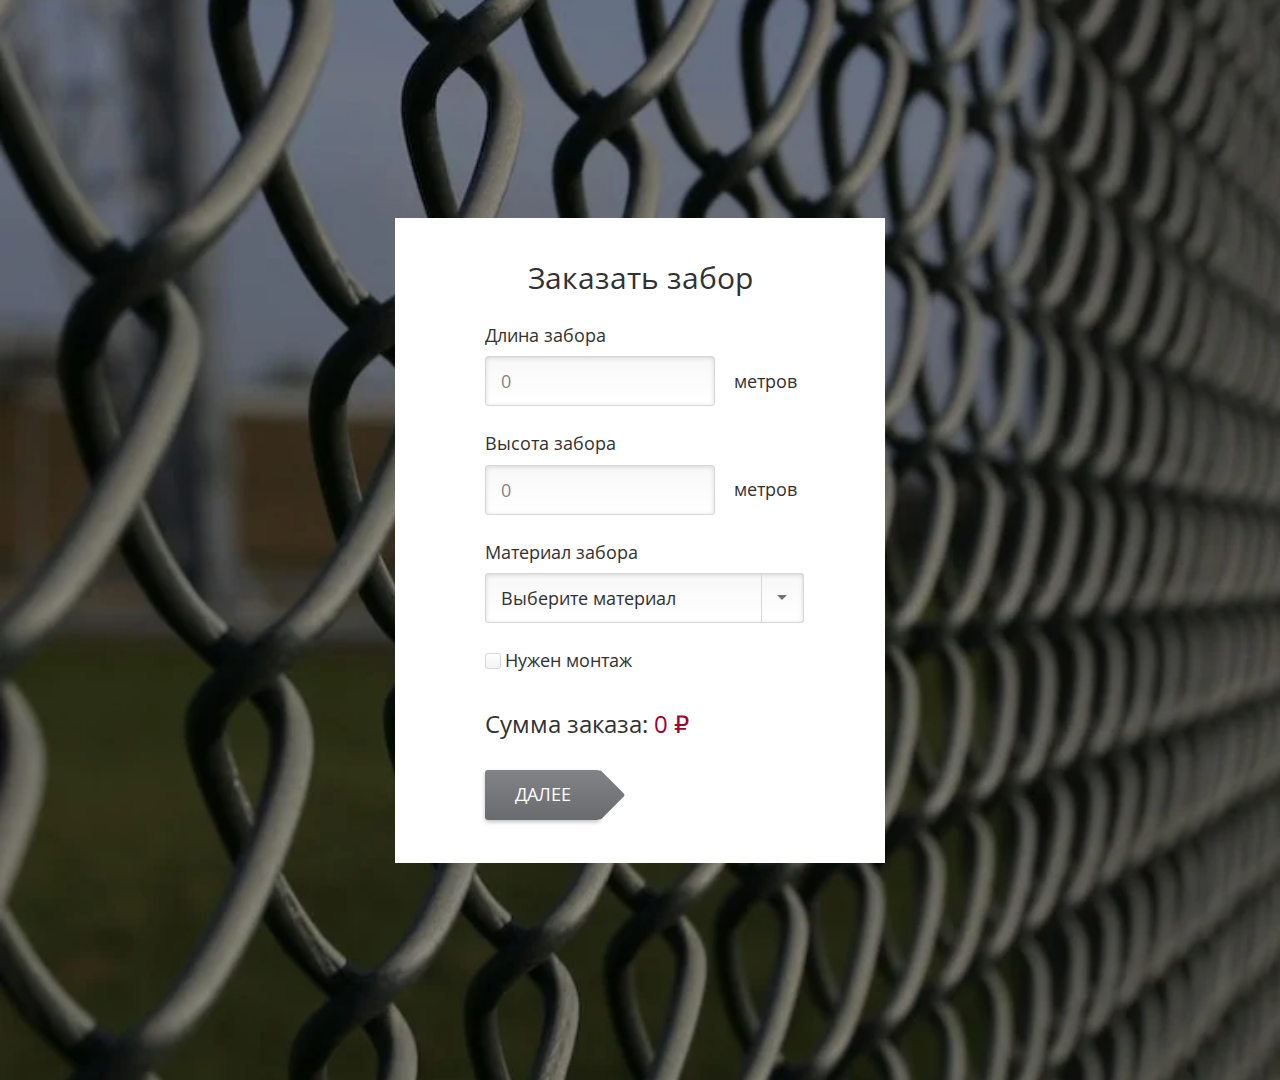
<file: index.html>
<!DOCTYPE html>
<html lang="en">

<head>
  <meta charset="UTF-8">
  <meta name="viewport" content="width=device-width, initial-scale=1.0">
  <title>j13.liderpoiska/size</title>
  <link href="https://fonts.googleapis.com/css2?family=Open+Sans&display=swap" rel="stylesheet">
  <link rel="stylesheet" href="style.css">
</head>

<body>
  <main id="application" class="application">
    <h1 class="title">Заказать забор</h1>
    <form id="size" class="form size" name="size">
      <div class="form-item width">
        <label for="width">Длина забора</label>
        <div class="width-group">
          <input class="width-input" type="text" name="width" id="width" maxlength="4" placeholder="0" required>
          <span class="subtitle">&nbsp;метров</span>
          <span class="warning">Неверно заполнено поле</span>
          <span class="succes"></span>
        </div>
      </div>
      <div class="form-item height">
        <label for="height">Высота забора</label>
        <div class="height-group">
          <input class="height-input" type="text" name="height" id="height" maxlength="4" placeholder="0" required>
          <span class="subtitle">&nbsp;метров</span>
          <span class="warning">Неверно заполнено поле</span>
          <span class="succes"></span>
        </div>
      </div>
      <div class="form-item material">
        <label for="material">Материал забора</label>
        <div class="material-group">
          <input class="material-input" type="text" name="material" id="material" placeholder="Выберите материал" readonly required>
          <span class="succes"></span>
          <div class="material-btn"></div>
          <div class="material-options close">
            <span class="material-item">Профнастил 400 Р за м²</span>
            <span class="material-item">Модули 500 Р за м²</span>
            <span class="material-item">Бетон 700 Р за м²</span>
            <span class="material-item">Сетка 200 Р за м²</span>
          </div>
        </div>
        
      </div>
      <div class="form-item mounting">
        <input class="mounting-input" type="checkbox" name="mounting" id="mounting">
        <label for="mounting">Нужен монтаж</label>
      </div>
      <div id="total" class="form-item total">
        <strong>Сумма заказа:&nbsp;</strong>
        <span id="sum">0</span>
        <span>&nbsp;&#8381;</span>
      </div>
      <button class="form-btn form-btn__then" type="submit" disabled>
        ДАЛЕЕ
        <span></span>
      </button>
    </form>
  </main>

  <script src="./script/size.js"></script>
</body>

</html>
</file>
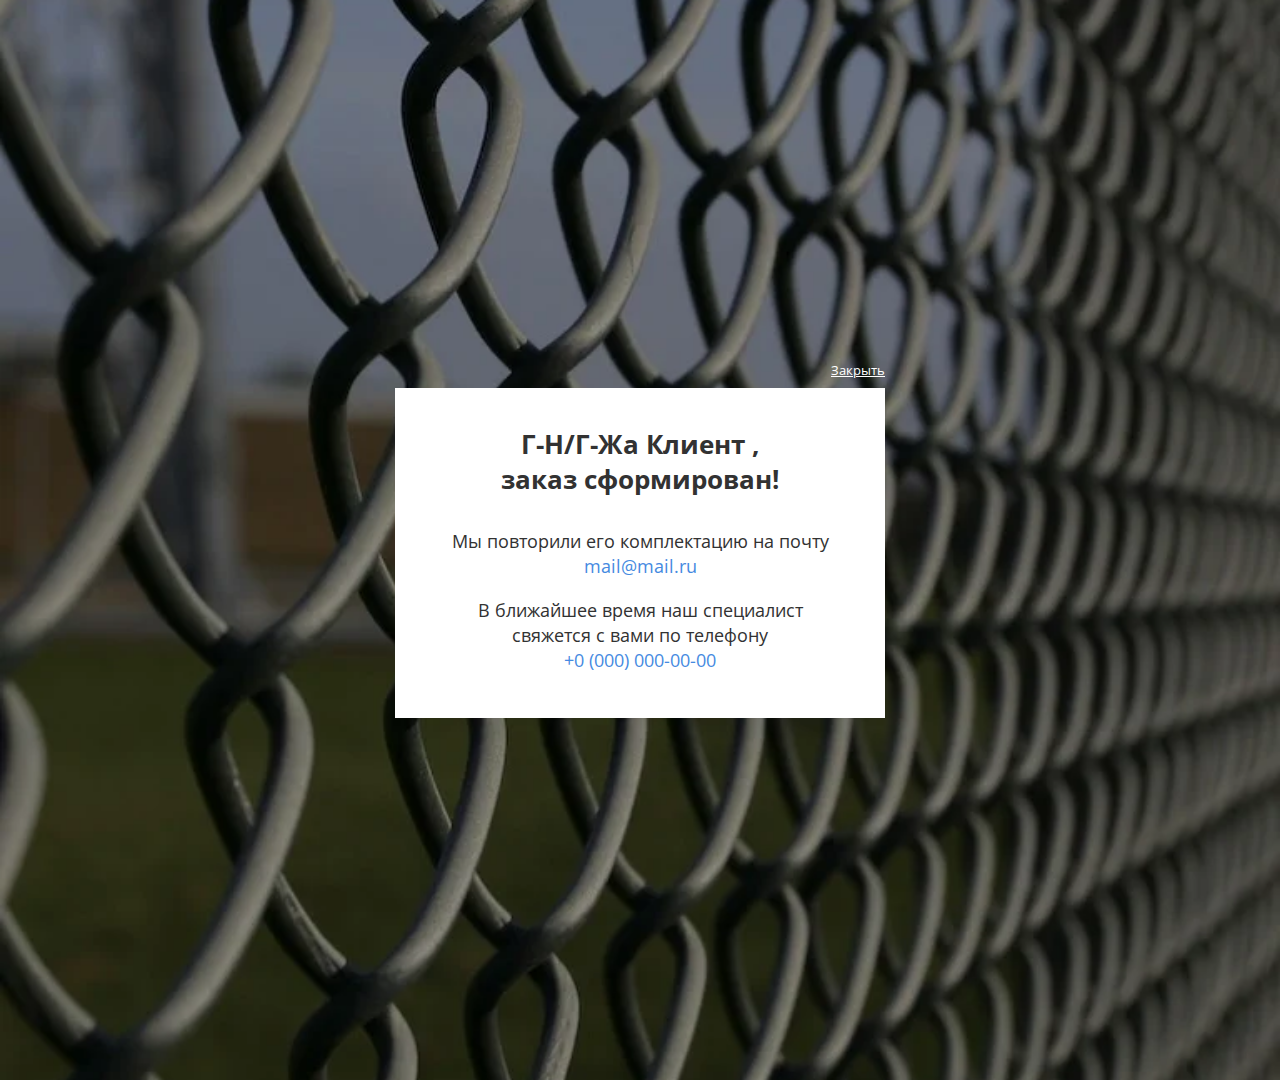
<file: result.html>
<!DOCTYPE html>
<html lang="en">
<head>
    <meta charset="UTF-8">
    <meta name="viewport" content="width=device-width, initial-scale=1.0">
    <title>j13.liderpoiska/result</title>
    <link href="https://fonts.googleapis.com/css2?family=Open+Sans&display=swap" rel="stylesheet">
    <link rel="stylesheet" href="style.css">
</head>
<body>
    <a href="index.html" class="redirect redirect__result">
        <span>Закрыть</span>
    </a>
    <main id="application" class="application application__result">
        <h1 class="title title__result">
            <span id="total-name"></span>
            ,<br>заказ
            <span id="order-number"></span>
            сформирован!
        </h1>
        <section class="message">
            <div class="message-mail">
                Мы повторили его комплектацию на почту
                <br>
                <span id="total-mail"></span>
            </div>
            <div class="message-phone">
                В ближайшее время наш специалист
                <br>
                свяжется с вами по телефону
                <br>
                <span id="total-phone"></span>
            </div>
        </section>
        
    </main>

    <script src="./script/result.js"></script>
</body>
</html>
</file>
<file: style.css>
html {
  font-size: 10px;
}

* {
  margin: 0;
  padding: 0;
  box-sizing: border-box;
  color: #323232;
  font-family: "Open Sans", sans-serif;
  font-style: normal;
  font-weight: normal;
  font-size: 1.8rem;
  line-height: 2.5rem;
}

body {
  width: 100%;
  min-height: 120vh;
  display: flex;
  flex-direction: column;
  justify-content: center;
  align-items: center;
  background: url("./image/bg.webp") 100%/cover no-repeat;
  color: #323232;
}

label {
  width: max-content;
  margin-bottom: 0.85rem;
  cursor: pointer;
}

button, a {
  cursor: pointer;
  outline: none;
}

input {
  height: 5rem;
  background: linear-gradient(180deg, #F8F8F8 0%, rgba(243, 243, 243, 0) 100%, #F2F2F2 100%);
  border: 1px solid #D7D7D7;
  box-shadow: inset 0px 1px 4px rgba(0, 0, 0, 0.15);
  border-radius: 3px;
  padding-left: 1.5rem;
  color: #323232;
  outline: none;
}

input::placeholder {
  color: #838383;
}

input:active, input:hover, input:focus {
  border-color: #4892EC;
  color: #2E294E;
}

.application {
  display: flex;
  flex-direction: column;
  width: 49rem;
  height: 64.5rem;
  background-color: #ffffff;
}

.redirect {
  position: relative;
  display: flex;
  justify-content: flex-start;
  align-items: center;
  width: 49rem;
  height: 1.5rem;
  margin-bottom: 1rem;
}

.redirect img {
  width: 1.45rem;
  height: 1rem;
  object-fit: cover;
}

.redirect span {
  margin-left: .7rem;
  font-size: 1.3rem;
  line-height: 1.8rem;
  text-decoration-line: underline;
  color: #FFFFFF;
}

.title {
  width: 100%;
  margin-top: 3.9rem;
  font-size: 3rem;
  line-height: 4.1rem;
  text-align: center;
}

.form {
  min-width: 31.9rem;
  margin-left: 9rem;
  display: flex;
  flex-direction: column;
  align-items: flex-start;
}

.form-item {
  display: flex;
  margin-top: 2.5rem;
  flex-direction: column;
}

.form-btn {
  position: relative;
  margin-top: 3rem;
  height: 5rem;
  box-shadow: 0px 2px 4px rgba(0, 0, 0, 0.25);
  background: linear-gradient(180deg, #4892EC 0%, #2F79D4 100%);
  border: 0.1rem solid #226DC8;
  border-radius: 0.3rem;
  text-transform: uppercase;
  color: #ffffff;
}

.form-btn:disabled {
  background: linear-gradient(180deg, #818387 0%, #696B6F 100%);
  border: none;
}

.form-btn:hover {
  background: linear-gradient(0deg, #3E8FF2, #3E8FF2);
  border: 0.1rem solid #3789EC;
}

.form-btn:active {
  background: linear-gradient(0deg, #256FCA, #256FCA);
}

.form-btn__then {
  position: relative;
  width: 11.5rem;
}

.form-btn__then span {
  position: absolute;
  content: '';
  width: 3.6rem;
  height: 3.6rem;
  top: 0.6rem;
  left: 84.5%;
  background: linear-gradient(135deg, #4892EC 0%, #2F79D4 100%);
  border-top: 0.1rem solid #226DC8;
  border-right: 0.1rem solid #226DC8;
  border-radius: 0.3rem;
  transform: rotate(45deg);
}

.form-btn__then:disabled span {
  top: 0.7rem;
  left: 84%;
  background: linear-gradient(135deg, #818387 0%, #696B6F 100%);
  border: none;
}

.form-btn__then:hover span {
  top: 0.6rem;
  left: 84.5%;
  background: linear-gradient(0deg, #3E8FF2, #3E8FF2);
  border-top: 0.1rem solid #3789EC;
  border-right: 0.1rem solid #3789EC;
}

.form-btn__then:active span {
  top: 0.6rem;
  left: 84.5%;
  background: linear-gradient(0deg, #256FCA, #256FCA);
}

.form-btn__send {
  width: 23rem;
}

.form .width-group,
.form .height-group,
.form .material-group,
.form .name-group,
.form .mail-group,
.form .phone-group {
  position: relative;
  display: flex;
  justify-content: flex-start;
  align-items: center;
}

.form .warning {
  visibility: hidden;
  position: absolute;
  top: 5.1rem;
  left: 0rem;
  font-size: 1.3rem;
  color: #C98E99;
}

.form .succes {
  visibility: hidden;
  width: 1.84rem;
  height: 1.4rem;
  margin-left: 2.6rem;
  background: url(./image/check_input.png) center/cover no-repeat;
}

.form .material .succes {
  margin-left: 1.7rem;
}

.size .width .subtitle,
.size .height .subtitle,
.size .material .subtitle {
  margin-left: 1.4rem;
}

.size .width-input,
.size .height-input {
  width: 23rem;
}

.size .material-input {
  width: 31.9rem;
}

.size .material-input:active, .size .material-input:hover, .size .material-input:focus {
  border-color: #D7D7D7;
  color: #2E294E;
}

.size .mounting-input {
  height: 1.9rem;
}

.size .material {
  width: 100%;
}

.size .material-input::placeholder {
  color: #323232;
}

.size .material-btn {
  position: absolute;
  width: 4.3rem;
  height: 5rem;
  top: 0rem;
  left: 27.6rem;
  background: url(./image/select.png) center/25% no-repeat, transparent;
  border: 1px solid #D7D7D7;
  box-sizing: border-box;
  border-top-right-radius: 3px;
  border-bottom-right-radius: 3px;
  border-top-left-radius: 0px;
  border-bottom-left-radius: 0px;
  z-index: 10;
  cursor: pointer;
}

.size .material-options {
  display: flex;
  flex-direction: column;
  position: absolute;
  width: 31.9rem;
  top: 5rem;
  z-index: 10;
  background: #FFFFFF;
  border: 1px solid #D7D7D7;
  box-shadow: 0px 1px 4px rgba(0, 0, 0, 0.15);
  border-bottom-right-radius: 3px;
  border-bottom-left-radius: 3px;
  border-top-right-radius: 0px;
  border-top-left-radius: 0px;
  transition: all .4s;
}

.size .material-item {
  padding-left: 1.5rem;
  cursor: pointer;
}

.size .material-item:hover {
  background: rgba(59, 129, 215, 0.15);
}

.size .material .open {
  height: 15.5rem;
}

.size .material .open .material-item {
  height: 3.9rem;
  font-size: 1.6rem;
  line-height: 3.8rem;
  color: #646464;
  transition: all .8s;
}

.size .material .close {
  height: 0rem;
  border: 0px solid #ffffff;
}

.size .material .close .material-item {
  height: 0;
  font-size: 0rem;
  line-height: 0rem;
  color: transparent;
  transition: all .2s;
}

.size .mounting {
  display: flex;
  flex-direction: row;
}

.size .mounting #mounting {
  visibility: hidden;
}

.size .mounting label {
  position: relative;
  margin-left: 7px;
}

.size .mounting label:before {
  position: absolute;
  content: '';
  width: 1.6rem;
  height: 1.6rem;
  left: -20px;
  top: 0.5rem;
  background: linear-gradient(360deg, #F3F3F3 0%, rgba(243, 243, 243, 0) 100%);
  border: 1px solid #D7D7D7;
  box-sizing: border-box;
  border-radius: 3px;
}

.size .mounting #mounting:checked + label:before {
  background: url(./image/check.svg) center/75% no-repeat, linear-gradient(360deg, #F3F3F3 0%, rgba(243, 243, 243, 0) 100%);
  border-color: #94BDF0;
}

.size .total {
  display: flex;
  flex-direction: row;
}

.size .total strong,
.size .total span {
  font-size: 2.4rem;
  line-height: 3.3rem;
}

.size .total span {
  color: #A10031;
}

.customer .name-input, .customer .mail-input, .customer .phone-input {
  width: 31rem;
}

.customer .form-btn__send {
  margin-left: 4rem;
}

.customer .order {
  display: block;
  max-width: 31rem;
  visibility: hidden;
}

.customer .order span {
  text-transform: lowercase;
  color: #458AE1;
}

.customer .order span:last-of-type {
  color: #A10031;
}

.redirect__result {
  justify-content: flex-end;
}

.application__result {
  height: 33rem;
  justify-content: flex-start;
  align-items: center;
}

.title__result {
  max-width: 41.6rem;
}

.title__result span:first-of-type {
  text-transform: capitalize;
}

.title__result span:last-of-type {
  color: #458AE1;
}

.title__result,
.title__result span {
  font-weight: bold;
  font-size: 2.6rem;
  line-height: 3.5rem;
  text-align: center;
}

.message {
  max-width: 40.2rem;
  min-height: 14.4rem;
  margin-top: 3.2rem;
  display: flex;
  flex-direction: column;
  justify-content: space-between;
  text-align: center;
}

.message span {
  color: #458AE1;
}

@media (max-width: 495px) {
  html {
    font-size: 8px;
  }
}

@media (max-width: 395px) {
  html {
    font-size: 6px;
  }
}
</file>
